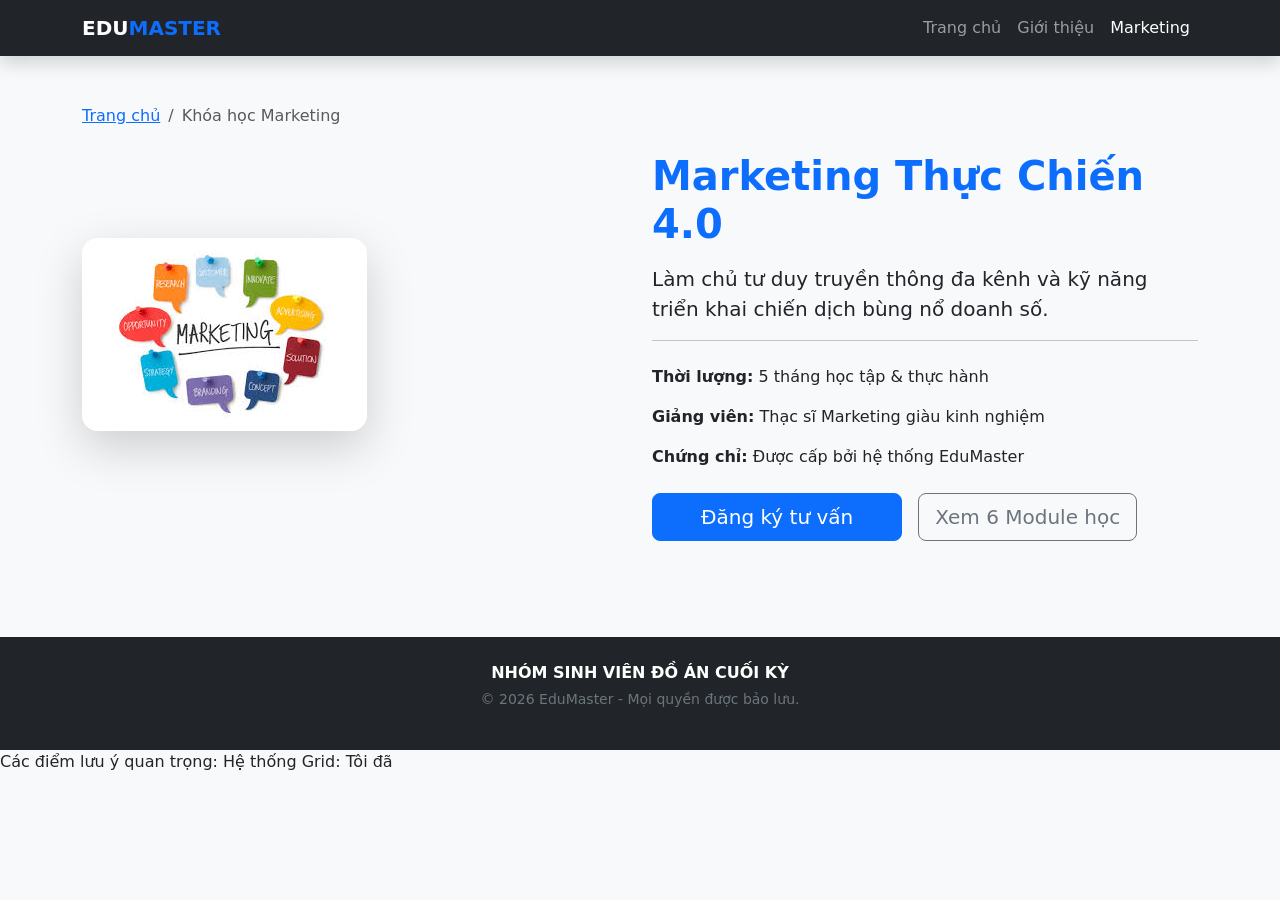
<file: Khoahoc-04-Marketing/index.html>
<!DOCTYPE html>
<html lang="vi">
<head>
    <meta charset="UTF-8">
    <meta name="viewport" content="width=device-width, initial-scale=1.0">
    <title>Marketing Thực Chiến - EduMaster</title>
    <!-- Nhúng Bootstrap 5 CSS qua CDN [5] -->
    <link href="https://cdn.jsdelivr.net/npm/bootstrap@5.3.3/dist/css/bootstrap.min.css" rel="stylesheet">
    <!-- Liên kết CSS dùng chung từ assets và CSS riêng của trang [4] -->
     <link rel="stylesheet" href="../assets/css/main.css">
    <link rel="stylesheet" href="style.css">
</head>
<body class="bg-light">

    <!-- 1. Navbar: Thanh điều hướng (Yêu cầu bắt buộc) [3] -->
    <nav class="navbar navbar-expand-lg navbar-dark bg-dark sticky-top shadow">
        <div class="container">
            <a class="navbar-brand fw-bold" href="../index.html">EDU<span class="text-primary">MASTER</span></a>
            <button class="navbar-toggler" type="button" data-bs-toggle="collapse" data-bs-target="#navbarNav">
                <span class="navbar-toggler-icon"></span>
            </button>
            <div class="collapse navbar-collapse" id="navbarNav">
                <ul class="navbar-nav ms-auto">
                    <li class="nav-item"><a class="nav-link" href="../index.html">Trang chủ</a></li>
                    <li class="nav-item"><a class="nav-link" href="../About/index.html">Giới thiệu</a></li>
                    <li class="nav-item"><a class="nav-link active" href="#">Marketing</a></li>
                </ul>
            </div>
        </div>
    </nav>

    <!-- 2. Main Content: Chi tiết khóa học (Sử dụng Semantic HTML) [6, 7] -->
    <main class="container py-5">
        <!-- Breadcrumb dẫn hướng -->
        <nav aria-label="breadcrumb">
            <ol class="breadcrumb">
                <li class="breadcrumb-item"><a href="../index.html">Trang chủ</a></li>
                <li class="breadcrumb-item active" aria-current="page">Khóa học Marketing</li>
            </ol>
        </nav>

        <header class="row mt-4 align-items-center">
            <div class="col-md-6 mb-4">
                <!-- Hình ảnh minh họa (Yêu cầu đề bài) [3] -->
                <img src="/assets/images/marketing.jpg" alt="Marketing thực chiến" class="img-fluid rounded-4 shadow-lg border border-5 border-white">
            </div>
            <div class="col-md-6">
                <h1 class="fw-bold text-primary mb-3">Marketing Thực Chiến 4.0</h1>
                <p class="lead">Làm chủ tư duy truyền thông đa kênh và kỹ năng triển khai chiến dịch bùng nổ doanh số.</p>
                <hr>
                <div class="course-info mt-4">
                    <p><strong>Thời lượng:</strong> 5 tháng học tập & thực hành</p>
                    <p><strong>Giảng viên:</strong> Thạc sĩ Marketing giàu kinh nghiệm</p>
                    <p><strong>Chứng chỉ:</strong> Được cấp bởi hệ thống EduMaster</p>
                </div>
                <!-- Nút kêu gọi hành động (Hero Section requirement) [3] -->
                <div class="mt-4 d-grid d-md-flex gap-3">
                    <button id="enrollBtn" class="btn btn-primary btn-lg px-5">Đăng ký tư vấn</button>
                    <button id="toggleCurriculum" class="btn btn-outline-secondary btn-lg">Xem 6 Module học</button>
                </div>
            </div>
        </header>

        <!-- 3. Phần sản phẩm/nội dung chi tiết (Yêu cầu ít nhất 6 item) [3] -->
        <section id="curriculum" class="mt-5 pt-5 d-none">
            <h2 class="text-center fw-bold mb-5">Nội Dung 6 Module Đào Tạo</h2>
            <div class="row g-4">
                <!-- Module 01 -->
                <div class="col-md-4">
                    <article class="card h-100 shadow-sm border-0">
                        <div class="card-body">
                            <h5 class="card-title fw-bold text-primary">01. Tổng quan Digital</h5>
                            <p class="card-text text-muted small">Nắm vững các chỉ số KPI và tư duy lập kế hoạch Marketing.</p>
                        </div>
                    </article>
                </div>
                <!-- Module 02 -->
                <div class="col-md-4">
                    <article class="card h-100 shadow-sm border-0">
                        <div class="card-body">
                            <h5 class="card-title fw-bold text-primary">02. Content Marketing</h5>
                            <p class="card-text text-muted small">Kỹ thuật viết bài chuẩn SEO và sáng tạo kịch bản video xu hướng.</p>
                        </div>
                    </article>
                </div>
                <!-- Module 03 -->
                <div class="col-md-4">
                    <article class="card h-100 shadow-sm border-0">
                        <div class="card-body">
                            <h5 class="card-title fw-bold text-primary">03. Facebook Ads</h5>
                            <p class="card-text text-muted small">Thực chiến tối ưu hóa quảng cáo và xử lý tệp đối tượng.</p>
                        </div>
                    </article>
                </div>
                <!-- Module 04 -->
                <div class="col-md-4">
                    <article class="card h-100 shadow-sm border-0">
                        <div class="card-body">
                            <h5 class="card-title fw-bold text-primary">04. Google Search</h5>
                            <p class="card-text text-muted small">Quản lý ngân sách và từ khóa hiệu quả trên nền tảng Google.</p>
                        </div>
                    </article>
                </div>
                <!-- Module 05 -->
                <div class="col-md-4">
                    <article class="card h-100 shadow-sm border-0">
                        <div class="card-body">
                            <h5 class="card-title fw-bold text-primary">05. Email & Automation</h5>
                            <p class="card-text text-muted small">Xây dựng phễu khách hàng tự động để nuôi dưỡng chuyển đổi.</p>
                        </div>
                    </article>
                </div>
                <!-- Module 06 -->
                <div class="col-md-4">
                    <article class="card h-100 shadow-sm border-0">
                        <div class="card-body">
                            <h5 class="card-title fw-bold text-primary">06. Project Cuối Khóa</h5>
                            <p class="card-text text-muted small">Lập kế hoạch và trình bày dự án thực tế trước chuyên gia.</p>
                        </div>
                    </article>
                </div>
            </div>
        </section>
    </main>

    <!-- 4. Footer: Chân trang (Yêu cầu bắt buộc) [7] -->
    <footer class="bg-dark text-white py-4 mt-5 text-center">
        <div class="container">
            <p class="mb-1 fw-bold">NHÓM SINH VIÊN ĐỒ ÁN CUỐI KỲ</p>
            <p class="small text-secondary">&copy; 2026 EduMaster - Mọi quyền được bảo lưu.</p>
        </div>
    </footer>

    <!-- Bootstrap JS Bundle (Dùng cho Navbar responsive) [5] -->
    <script src="https://cdn.jsdelivr.net/npm/bootstrap@5.3.3/dist/js/bootstrap.bundle.min.js"></script>
    <!-- Liên kết tệp script.js riêng để xử lý tương tác [7] -->
    <script src="script.js"></script>
</body>
</html>
Các điểm lưu ý quan trọng:
Hệ thống Grid: Tôi đã
</file>
<file: assets/css/main.css>
/* Thiết lập chung */
html {
    scroll-behavior: smooth;
}

body {
    font-family: 'Segoe UI', Arial, sans-serif;
}

/* Hero section tùy biến */
.hero-section {
    min-height: 70vh;
    background: linear-gradient(rgba(0,0,0,0.7), rgba(0,0,0,0.7)), 
                url('../images/hero-bg.jpg') center/cover no-repeat;
}

/* Hiệu ứng card */
.card {
    transition: transform 0.3s ease;
}

.card:hover {
    transform: translateY(-5px);
}

/* ===============================
   TEACHER CARD
=================================*/

.teacher-card{
    border-radius:20px;
    overflow:hidden;
    transition:.35s;
    box-shadow:0 12px 28px rgba(0,0,0,.12);
}

.teacher-card:hover{
    transform:translateY(-10px);
}

.teacher-card img{
    height:320px;
    object-fit:cover;
}

.teacher-card h4{
    font-weight:700;
    margin-top:10px;
}

.teacher-card p{
    color:#666;
}

/* ===============================
   REVIEW SECTION
=================================*/

.carousel{
    background:#fff;
    border-radius:20px;
    padding:40px;
    box-shadow:var(--shadow);
}

.carousel-item{
    min-height:220px;
}

.carousel h4{
    color:#FFC107;
    font-size:2rem;
}

.carousel p{
    font-size:1.1rem;
}
/* ===============================
   CONTACT FORM
=================================*/

#contact{
    background:#fff;
}

.form-control{
    border-radius:15px;
    padding:12px;
    border:2px solid #ddd;
    transition:.3s;
}

.form-control:focus{
    border-color:var(--primary);
    box-shadow:0 0 0 .2rem rgba(103,80,164,.2);
}

textarea{
    resize:none;
}

label{
    font-weight:600;
}
</file>
<file: Khoahoc-04-Marketing/style.css>
/* 
   CSS cho trang Chi tiết Khóa học Marketing Thực Chiến 
   Thực hiện: [Tên của em]
*/

/* 1. THIẾT LẬP CHUNG & HIỆU ỨNG CHUYỂN CẢNH */
body {
    transition: background-color 0.4s ease, color 0.4s ease; /* Hiệu ứng đổi theme mượt mà [6] */
    font-family: 'Segoe UI', system-ui, sans-serif;
}

/* 2. ĐỊNH KIỂU HERO SECTION & HÌNH ẢNH [7] */
h1.text-primary {
    color: #0d6efd !important; /* Màu xanh Primary chuẩn [8] */
    font-weight: 800;
}

.img-fluid.rounded-4.shadow-lg {
    transition: transform 0.3s ease;
    border: 5px solid #fff;
}

/* Hiệu ứng tương tác khi di chuột vào ảnh minh họa [6] */
.img-fluid.rounded-4.shadow-lg:hover {
    transform: scale(1.03); 
}

/* 3. ĐỊNH KIỂU CHO 6 MODULE HỌC (SECTION SẢN PHẨM) [2] */
#curriculum {
    animation: fadeInUp 0.6s ease-out; /* Hiệu ứng hiện hình khi bấm nút [9] */
}

@keyframes fadeInUp {
    from { opacity: 0; transform: translateY(20px); }
    to { opacity: 1; transform: translateY(0); }
}

/* Hiệu ứng Card cho các Module Marketing [10] */
.card.h-100 {
    transition: all 0.3s ease;
    border: 1px solid #dee2e6;
}

.card.h-100:hover {
    transform: translateY(-8px); /* Nhảy nhẹ lên khi hover [10] */
    box-shadow: 0 15px 30px rgba(13, 110, 253, 0.15) !important;
    border-color: #0d6efd;
}

/* 4. CHẾ ĐỘ DARK MODE (ĐỒNG BỘ TOÀN HỆ THỐNG) [4, 5] */
/* Kích hoạt khi script.js thêm class .dark-mode vào body */
body.dark-mode {
    background-color: #121212 !important;
    color: #f8fafc !important;
}

body.dark-mode .bg-light {
    background-color: #1e1e1e !important;
}

body.dark-mode .card {
    background-color: #252525 !important;
    border-color: #333 !important;
}

body.dark-mode .card-title {
    color: #3ea6ff !important; /* Đổi màu xanh sáng hơn cho nền tối */
}

body.dark-mode .text-muted {
    color: #a0aec0 !important;
}

body.dark-mode .breadcrumb-item a {
    color: #3ea6ff;
}

/* 5. TÍNH CHẤT RESPONSIVE CHO MOBILE [11, 12] */
@media (max-width: 768px) {
    header.row {
        text-align: center;
    }
    
    h1 {
        font-size: 1.8rem; /* Thu nhỏ tiêu đề trên điện thoại [13] */
    }

    .d-grid.d-md-flex {
        gap: 10px;
    }
}
</file>
